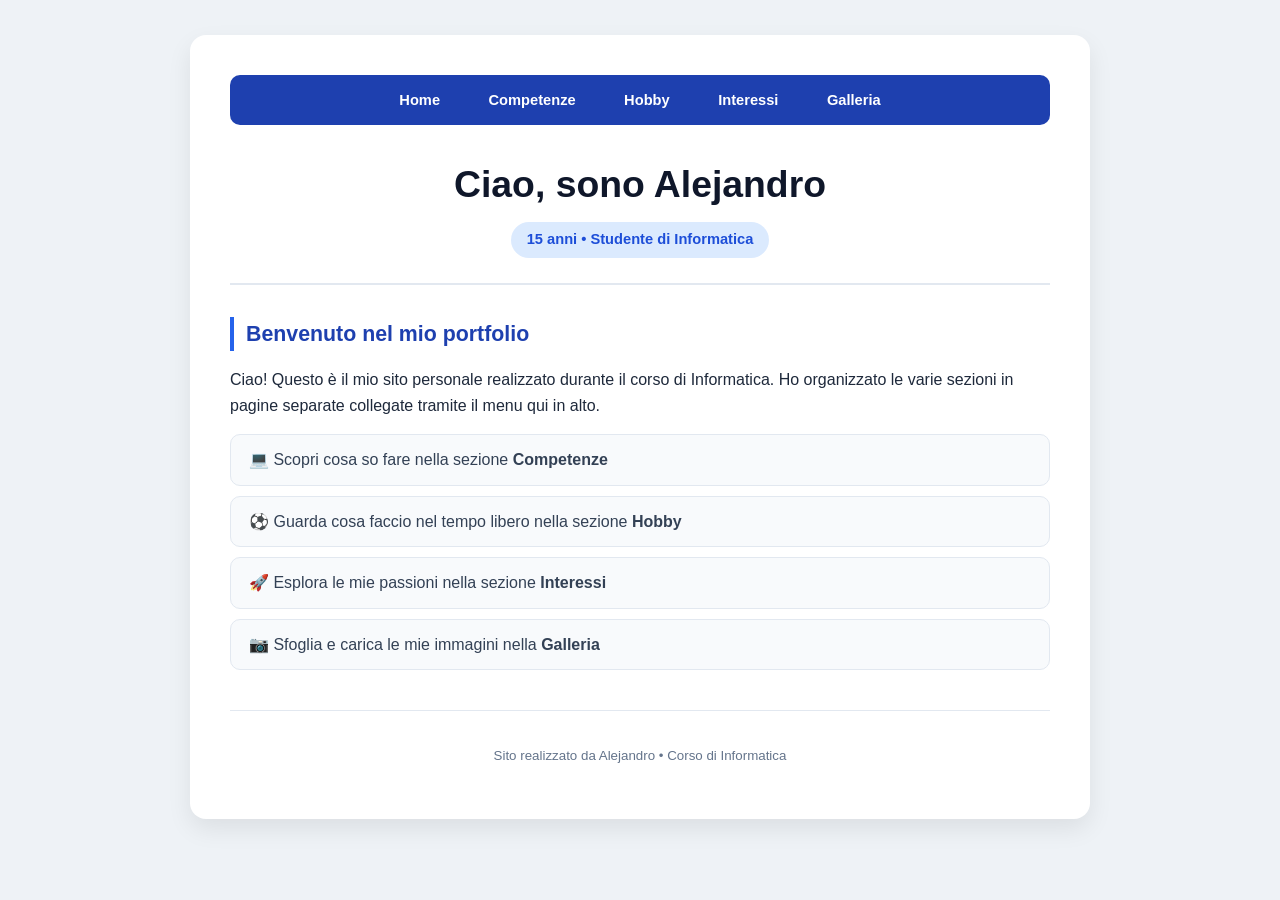
<file: index.html>
<!DOCTYPE html>
<html lang="it">
<head>
  <meta charset="utf-8">
  <title>Chi sono - Portfolio di Alejandro</title>
  <link rel="stylesheet" href="style.css">
</head>
<body>

  <div class="contenitore">
    <nav>
      <a href="index.html">Home</a>
      <a href="competenze.html">Competenze</a>
      <a href="hobby.html">Hobby</a>
      <a href="interessi.html">Interessi</a>
      <a href="galleria.html">Galleria</a>
    </nav>

    <header>
      <h1>Ciao, sono Alejandro</h1>
      <span class="badge">15 anni • Studente di Informatica</span>
    </header>

    <section>
      <h2>Benvenuto nel mio portfolio</h2>
      <p>Ciao! Questo è il mio sito personale realizzato durante il corso di Informatica. Ho organizzato le varie sezioni in pagine separate collegate tramite il menu qui in alto.</p>
      <ul>
        <li>💻 Scopri cosa so fare nella sezione <strong>Competenze</strong></li>
        <li>⚽ Guarda cosa faccio nel tempo libero nella sezione <strong>Hobby</strong></li>
        <li>🚀 Esplora le mie passioni nella sezione <strong>Interessi</strong></li>
        <li>📷 Sfoglia e carica le mie immagini nella <strong>Galleria</strong></li>
      </ul>
    </section>

    <footer>
      <p>Sito realizzato da Alejandro • Corso di Informatica</p>
    </footer>
  </div>

</body>
</html>
</file>
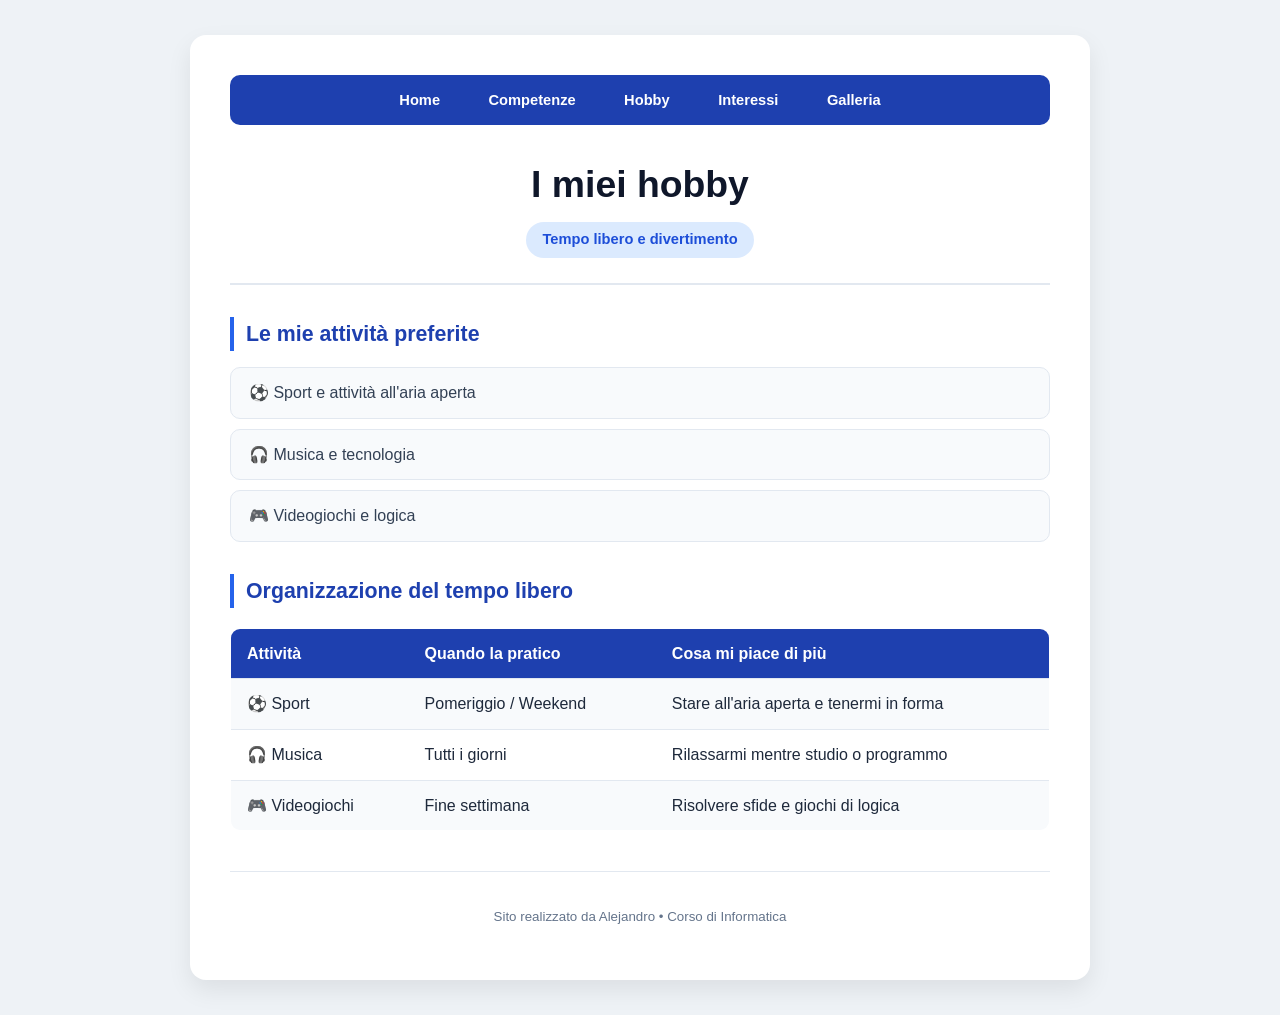
<file: competenze.html>
<!DOCTYPE html>
<html lang="it">
<head>
  <meta charset="utf-8">
  <title>Hobby - Portfolio di Alejandro</title>
  <link rel="stylesheet" href="style.css">
</head>
<body>

  <div class="contenitore">
    <nav>
      <a href="index.html">Home</a>
      <a href="competenze.html">Competenze</a>
      <a href="hobby.html">Hobby</a>
      <a href="interessi.html">Interessi</a>
      <a href="galleria.html">Galleria</a>
    </nav>

    <header>
      <h1>I miei hobby</h1>
      <span class="badge">Tempo libero e divertimento</span>
    </header>

    <section>
      <h2>Le mie attività preferite</h2>
      <ul>
        <li>⚽ Sport e attività all'aria aperta</li>
        <li>🎧 Musica e tecnologia</li>
        <li>🎮 Videogiochi e logica</li>
      </ul>
    </section>

    <section>
      <h2>Organizzazione del tempo libero</h2>
      <table>
        <tr>
          <th>Attività</th>
          <th>Quando la pratico</th>
          <th>Cosa mi piace di più</th>
        </tr>
        <tr>
          <td>⚽ Sport</td>
          <td>Pomeriggio / Weekend</td>
          <td>Stare all'aria aperta e tenermi in forma</td>
        </tr>
        <tr>
          <td>🎧 Musica</td>
          <td>Tutti i giorni</td>
          <td>Rilassarmi mentre studio o programmo</td>
        </tr>
        <tr>
          <td>🎮 Videogiochi</td>
          <td>Fine settimana</td>
          <td>Risolvere sfide e giochi di logica</td>
        </tr>
      </table>
    </section>

    <footer>
      <p>Sito realizzato da Alejandro • Corso di Informatica</p>
    </footer>
  </div>

</body>
</html>
</file>
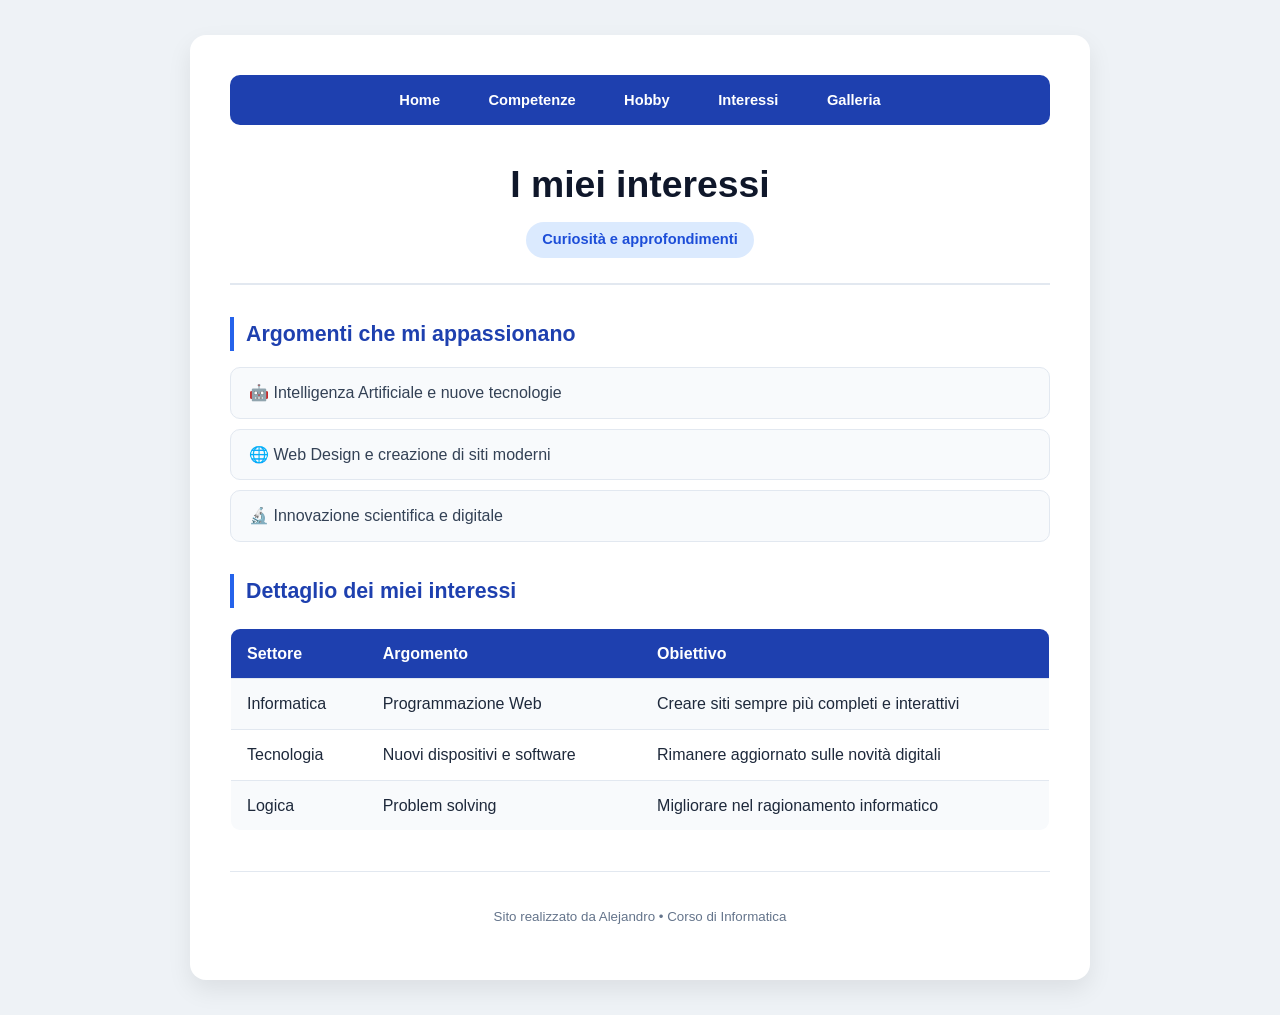
<file: interessi.html>
<!DOCTYPE html>
<html lang="it">
<head>
  <meta charset="utf-8">
  <title>Interessi - Portfolio di Alejandro</title>
  <link rel="stylesheet" href="style.css">
</head>
<body>

  <div class="contenitore">
    <nav>
      <a href="index.html">Home</a>
      <a href="competenze.html">Competenze</a>
      <a href="hobby.html">Hobby</a>
      <a href="interessi.html">Interessi</a>
      <a href="galleria.html">Galleria</a>
    </nav>

    <header>
      <h1>I miei interessi</h1>
      <span class="badge">Curiosità e approfondimenti</span>
    </header>

    <section>
      <h2>Argomenti che mi appassionano</h2>
      <ul>
        <li>🤖 Intelligenza Artificiale e nuove tecnologie</li>
        <li>🌐 Web Design e creazione di siti moderni</li>
        <li>🔬 Innovazione scientifica e digitale</li>
      </ul>
    </section>

    <section>
      <h2>Dettaglio dei miei interessi</h2>
      <table>
        <tr>
          <th>Settore</th>
          <th>Argomento</th>
          <th>Obiettivo</th>
        </tr>
        <tr>
          <td>Informatica</td>
          <td>Programmazione Web</td>
          <td>Creare siti sempre più completi e interattivi</td>
        </tr>
        <tr>
          <td>Tecnologia</td>
          <td>Nuovi dispositivi e software</td>
          <td>Rimanere aggiornato sulle novità digitali</td>
        </tr>
        <tr>
          <td>Logica</td>
          <td>Problem solving</td>
          <td>Migliorare nel ragionamento informatico</td>
        </tr>
      </table>
    </section>

    <footer>
      <p>Sito realizzato da Alejandro • Corso di Informatica</p>
    </footer>
  </div>

</body>
</html>
</file>
<file: style.css>
<!DOCTYPE html>
<html lang="it">
<head>
  <meta charset="utf-8">
  <title>Chi sono - Portfolio di Alejandro</title>
  <style>
    body {
      font-family: 'Segoe UI', Arial, sans-serif;
      background-color: #eef2f6;
      color: #1e293b;
      margin: 0;
      padding: 35px 15px;
      line-height: 1.6;
    }

    .contenitore {
      max-width: 820px;
      margin: 0 auto;
      background-color: #ffffff;
      padding: 40px;
      border-radius: 16px;
      box-shadow: 0 10px 25px rgba(0, 0, 0, 0.08);
    }

    header {
      text-align: center;
      border-bottom: 2px solid #e2e8f0;
      padding-bottom: 25px;
      margin-bottom: 30px;
    }

    h1 {
      font-size: 28pt;
      color: #0f172a;
      margin: 0 0 8px 0;
    }

    .badge {
      display: inline-block;
      background-color: #dbeafe;
      color: #1d4ed8;
      padding: 6px 16px;
      border-radius: 20px;
      font-weight: 600;
      font-size: 11pt;
    }

    h2 {
      color: #1e40af;
      font-size: 16pt;
      border-left: 4px solid #2563eb;
      padding-left: 12px;
      margin-top: 32px;
      margin-bottom: 16px;
    }

    ul {
      list-style-type: none;
      padding: 0;
      margin: 0;
    }

    li {
      background-color: #f8fafc;
      border: 1px solid #e2e8f0;
      margin-bottom: 10px;
      padding: 12px 18px;
      border-radius: 10px;
      font-weight: 500;
      color: #334155;
    }

    .galleria {
      display: flex;
      justify-content: space-between;
      gap: 18px;
      margin-top: 20px;
      flex-wrap: wrap;
    }

    .scheda-foto {
      width: 31%;
      min-width: 210px;
      background-color: #f8fafc;
      border: 1px solid #cbd5e1;
      border-radius: 12px;
      padding: 12px;
      box-sizing: border-box;
      text-align: center;
    }

    .scheda-foto img {
      width: 100%;
      height: 170px;
      object-fit: cover;
      border-radius: 8px;
      background-color: #e2e8f0;
      display: block;
      margin-bottom: 10px;
    }

    .bottone-carica {
      display: inline-block;
      background-color: #2563eb;
      color: #ffffff;
      padding: 8px 14px;
      border-radius: 8px;
      font-size: 10pt;
      font-weight: 600;
      cursor: pointer;
    }

    .bottone-carica:hover {
      background-color: #1d4ed8;
    }

    input[type="file"] {
      display: none;
    }

    footer {
      text-align: center;
      margin-top: 40px;
      padding-top: 20px;
      border-top: 1px solid #e2e8f0;
      font-size: 10pt;
      color: #64748b;
    }
  </style>
</head>
<body>

  <div class="contenitore">
    <header>
      <h1>Ciao, sono Alejandro</h1>
      <span class="badge">15 anni • Studente di Informatica</span>
    </header>

    <section>
      <h2>Le mie competenze</h2>
      <ul>
        <li>💻 Creazione di pagine web in HTML5 e CSS</li>
        <li>🐙 Gestione dei progetti e pubblicazione online con GitHub</li>
        <li>🌍 Lingue parlate: Italiano e Inglese</li>
      </ul>
    </section>

    <section>
      <h2>I miei hobby</h2>
      <ul>
        <li>⚽ Sport e attività all'aria aperta</li>
        <li>🎧 Musica e tecnologia</li>
        <li>🎮 Videogiochi e logica</li>
      </ul>
    </section>

    <section>
      <h2>La mia galleria fotografica</h2>
      <div class="galleria">
        
        <div class="scheda-foto">
          <img id="anteprima1" src="foto1.jpg" alt="Il mio animale preferito">
          <label class="bottone-carica">
            📷 Carica foto 1
            <input type="file" accept="image/*" onchange="caricaFoto(event, 'anteprima1')">
          </label>
        </div>

        <div class="scheda-foto">
          <img id="anteprima2" src="foto2.jpg" alt="Un oggetto che mi piace">
          <label class="bottone-carica">
            📷 Carica foto 2
            <input type="file" accept="image/*" onchange="caricaFoto(event, 'anteprima2')">
          </label>
        </div>

        <div class="scheda-foto">
          <img id="anteprima3" src="foto3.jpg" alt="Un disegno">
          <label class="bottone-carica">
            📷 Carica foto 3
            <input type="file" accept="image/*" onchange="caricaFoto(event, 'anteprima3')">
          </label>
        </div>

      </div>
    </section>

    <footer>
      <p>Sito realizzato da Alejandro • Corso di Informatica</p>
    </footer>
  </div>

  <script>
    function caricaFoto(evento, idImmagine) {
      const file = evento.target.files[0];
      if (file) {
        const immagine = document.getElementById(idImmagine);
        immagine.src = URL.createObjectURL(file);
      }
    }body {
  font-family: 'Segoe UI', Arial, sans-serif;
  background-color: #eef2f6;
  color: #1e293b;
  margin: 0;
  padding: 35px 15px;
  line-height: 1.6;
}

.contenitore {
  max-width: 820px;
  margin: 0 auto;
  background-color: #ffffff;
  padding: 40px;
  border-radius: 16px;
  box-shadow: 0 10px 25px rgba(0, 0, 0, 0.08);
}

/* Menu di navigazione */
nav {
  background-color: #1e40af;
  padding: 12px 15px;
  border-radius: 10px;
  text-align: center;
  margin-bottom: 30px;
}

nav a {
  color: #ffffff;
  text-decoration: none;
  font-weight: 600;
  margin: 0 12px;
  font-size: 11pt;
  padding: 6px 10px;
  border-radius: 6px;
  transition: background-color 0.2s;
}

nav a:hover {
  background-color: #2563eb;
}

header {
  text-align: center;
  border-bottom: 2px solid #e2e8f0;
  padding-bottom: 25px;
  margin-bottom: 30px;
}

h1 {
  font-size: 28pt;
  color: #0f172a;
  margin: 0 0 8px 0;
}

.badge {
  display: inline-block;
  background-color: #dbeafe;
  color: #1d4ed8;
  padding: 6px 16px;
  border-radius: 20px;
  font-weight: 600;
  font-size: 11pt;
}

h2 {
  color: #1e40af;
  font-size: 16pt;
  border-left: 4px solid #2563eb;
  padding-left: 12px;
  margin-top: 32px;
  margin-bottom: 16px;
}

ul {
  list-style-type: none;
  padding: 0;
  margin: 0;
}

li {
  background-color: #f8fafc;
  border: 1px solid #e2e8f0;
  margin-bottom: 10px;
  padding: 12px 18px;
  border-radius: 10px;
  font-weight: 500;
  color: #334155;
}

/* Stile per le tabelle */
table {
  width: 100%;
  border-collapse: collapse;
  margin-top: 20px;
  background-color: #ffffff;
  border-radius: 10px;
  overflow: hidden;
  border: 1px solid #e2e8f0;
}

th, td {
  padding: 12px 16px;
  text-align: left;
  border-bottom: 1px solid #e2e8f0;
}

th {
  background-color: #1e40af;
  color: #ffffff;
  font-weight: 600;
}

tr:nth-child(even) {
  background-color: #f8fafc;
}

/* Galleria fotografica */
.galleria {
  display: flex;
  justify-content: space-between;
  gap: 18px;
  margin-top: 20px;
  flex-wrap: wrap;
}

.scheda-foto {
  width: 31%;
  min-width: 210px;
  background-color: #f8fafc;
  border: 1px solid #cbd5e1;
  border-radius: 12px;
  padding: 12px;
  box-sizing: border-box;
  text-align: center;
}

.scheda-foto img {
  width: 100%;
  height: 170px;
  object-fit: cover;
  border-radius: 8px;
  background-color: #e2e8f0;
  display: block;
  margin-bottom: 10px;
}

.bottone-carica {
  display: inline-block;
  background-color: #2563eb;
  color: #ffffff;
  padding: 8px 14px;
  border-radius: 8px;
  font-size: 10pt;
  font-weight: 600;
  cursor: pointer;
}

.bottone-carica:hover {
  background-color: #1d4ed8;
}

input[type="file"] {
  display: none;
}

footer {
  text-align: center;
  margin-top: 40px;
  padding-top: 20px;
  border-top: 1px solid #e2e8f0;
  font-size: 10pt;
  color: #64748b;
}
  </script>

</body>
</html>
</file>
